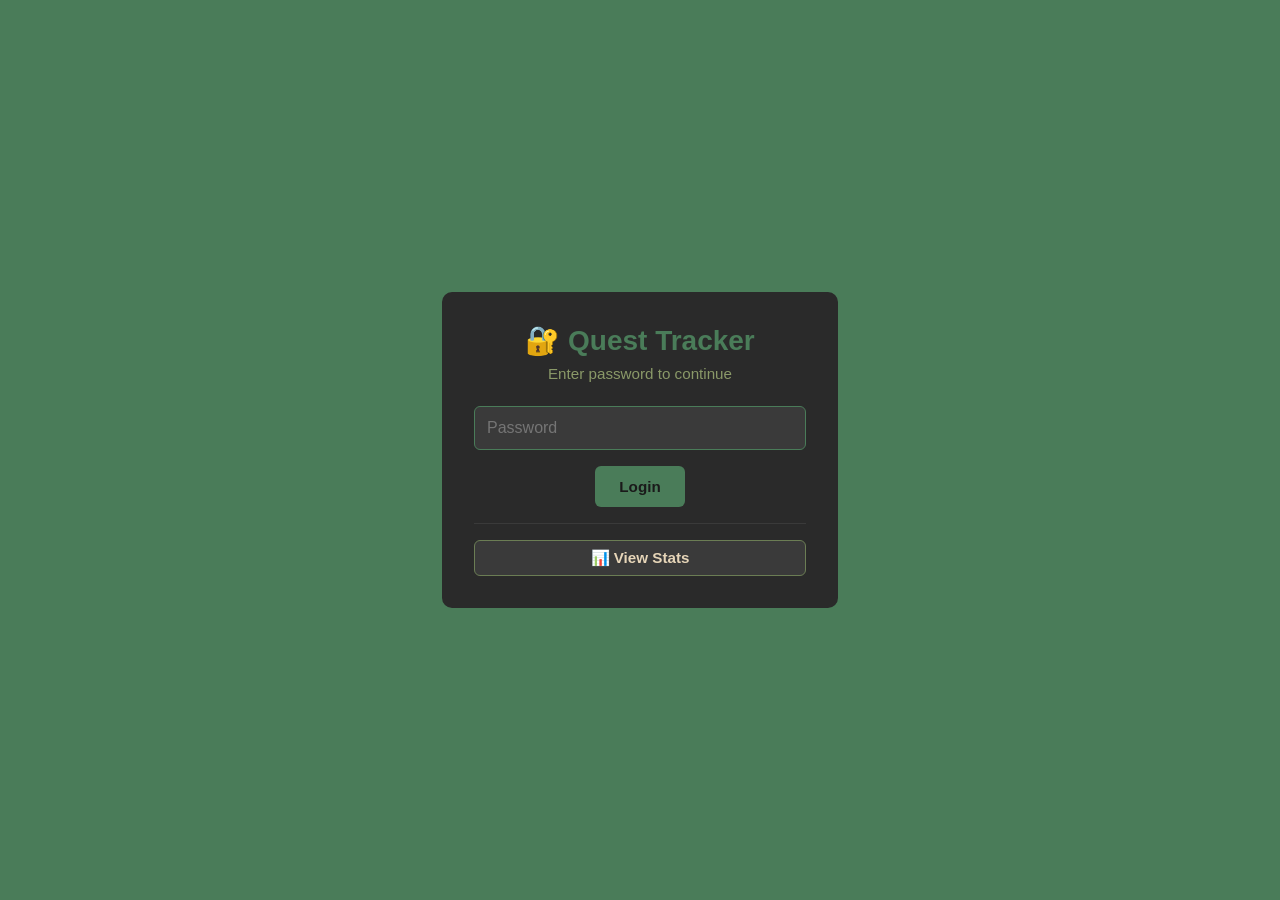
<file: index.html>
<!DOCTYPE html>
<!--suppress HtmlFormInputWithoutLabel -->
<html lang="en">
<head>
    <meta charset="UTF-8">
    <meta name="viewport" content="width=device-width, initial-scale=1.0, viewport-fit=cover, user-scalable=yes">
    <meta name="theme-color" content="#1a1a1a">
    <meta name="apple-mobile-web-app-capable" content="yes">
    <meta name="apple-mobile-web-app-status-bar-style" content="black-translucent">
    <meta name="apple-mobile-web-app-title" content="Quest Tracker">
    <meta http-equiv="content-type" content="no-cache, no-store, must-revalidate">
    <meta http-equiv="Pragma" content="no-cache">
    <meta http-equiv="Expires" content="0">
    <meta http-equiv="Content-Security-Policy" content="default-src * 'unsafe-inline' 'unsafe-eval' data: blob:; script-src * 'unsafe-inline' 'unsafe-eval' data: blob:; connect-src * 'unsafe-inline';">
    <title>Quest Tracker</title>
    <script>
        (function() {
            var savedTheme = localStorage.getItem('active_theme') || 'default';
            var themeFile = (savedTheme === 'custom') ? 'custom-theme.css' : 'theme-' + savedTheme + '.css';
            var bust = Date.now() + Math.random();
            var link = document.createElement('link');
            link.rel = 'stylesheet';
            link.id = 'themeStylesheet';
            link.href = 'css/' + themeFile + '?_=' + bust;
            document.head.appendChild(link);
        })();
    </script>
    <link rel="manifest" href="manifest.json?v=5">
    <link rel="icon" type="image/x-icon" href="favicon.ico">
    <script src="theme-loader.js"></script>
    <script>
        // Force fresh CSS on every load
        (function() {
            const themeLink = document.getElementById('themeStylesheet');
            if (themeLink) {
                const currentHref = themeLink.getAttribute('href');
                if (currentHref && !currentHref.includes('?_=')) {
                    themeLink.href = currentHref + '?_=' + Date.now();
                }
            }
        })();
    </script>
    <style>
        * { margin: 0; padding: 0; box-sizing: border-box; }
        html, body { width: 100%; height: 100%; font-family: -apple-system, BlinkMacSystemFont, 'Segoe UI', Roboto, sans-serif; background: var(--dark-grey); color: var(--cream); overflow-x: hidden; }
        body { padding-top: max(12px, env(safe-area-inset-top)); padding-bottom: max(5px, env(safe-area-inset-bottom)); padding-left: env(safe-area-inset-left); padding-right: env(safe-area-inset-right); }
        .notch-fix { position: fixed; top: 0; left: 0; right: 0; height: env(safe-area-inset-top); background: var(--dark-grey); z-index: 9999; pointer-events: none; }
        .notch-fix-bottom { position: fixed; bottom: 0; left: 0; right: 0; height: env(safe-area-inset-bottom); background: var(--dark-grey); z-index: 9999; pointer-events: none; }
        .auth-modal { position: fixed; top: 0; left: 0; width: 100%; height: 100%; background: var(--jade); display: flex; align-items: center; justify-content: center; z-index: 2000; }
        .auth-modal.hidden { display: none; }
        .auth-box { background: var(--dark-grey-2); border: 2px solid var(--jade); border-radius: 12px; padding: 2rem; width: 90%; max-width: 400px; text-align: center; }
        .auth-box h1 { color: var(--jade); margin-bottom: 0.5rem; font-size: 1.75rem; }
        .auth-box p { color: var(--olive-light); margin-bottom: 1.5rem; font-size: 0.95rem; }
        .auth-buttons { display: flex; flex-direction: column; gap: 1rem; }
        button { padding: 0.75rem 1.5rem; background: var(--jade); color: var(--dark-grey); border: none; border-radius: 6px; cursor: pointer; font-weight: 600; font-size: 0.95rem; transition: all 0.3s; }
        button:hover { background: var(--olive-light); transform: translateY(-2px); }
        button.secondary { background: var(--dark-grey-3); color: var(--cream); border: 1px solid var(--olive); padding: 0.5rem 1rem; }
        .container { max-width: 800px; margin: 0 auto; padding: 1rem; }
        .header { display: flex; justify-content: space-between; align-items: center; padding: 1rem; background: var(--dark-grey-2); border-bottom: 2px solid var(--jade); margin-bottom: 1.5rem; border-radius: 0 0 8px 8px; gap: 1rem; flex-wrap: wrap; }
        .player-info { display: flex; align-items: center; gap: 1rem; flex: 1; min-width: 200px; }
        .player-avatar { width: 48px; height: 48px; border-radius: 50%; background: var(--jade); display: flex; align-items: center; justify-content: center; font-size: 24px; border: 2px solid var(--jade-dark); overflow: hidden; flex-shrink: 0; }
        .player-avatar img { width: 100%; height: 100%; object-fit: cover; object-position: center 30%; }
        .player-details h1 { font-size: 1.5rem; font-weight: 600; color: var(--jade); margin: 0; }
        .points-display { font-size: 0.875rem; color: var(--olive-light); }
        .header-info { width: 100%; text-align: center; font-size: 0.85rem; color: var(--olive-light); border-top: 1px solid var(--dark-grey-3); padding-top: 0.5rem; }
        .header-actions { display: flex; gap: 0.75rem; align-items: center; }
        .header-actions button { padding: 0.4rem 0.8rem; font-size: 0.85rem; line-height: 1; height: 44px; min-width: 44px; }
        .reload-btn { background: var(--accent); color: var(--dark-grey); }
        .missed-section { background: color-mix(in srgb, var(--warning) 10%, transparent); border-left: 4px solid var(--warning); border-radius: 6px; padding: 1rem; margin-bottom: 1.5rem; border: 1px solid var(--warning); }
        .missed-section h3 { color: var(--warning); margin: 0 0 0.75rem 0; }
        .missed-quest { background: var(--dark-grey-3); padding: 0.75rem; border-radius: 4px; margin-bottom: 0.5rem; opacity: 0.7; border-left: 4px solid var(--warning); }
        .quest-section { background: var(--dark-grey-2); border: 1px solid var(--dark-grey-3); border-radius: 8px; overflow: hidden; margin-bottom: 1.5rem; }
        .quest-section-header { background: var(--jade-dark); padding: 1rem; cursor: pointer; display: flex; justify-content: space-between; align-items: center; }
        .quest-section-header h2 { margin: 0; font-size: 1.125rem; color: var(--cream); }
        .section-toggle { transition: transform 0.3s; font-size: 0.8rem; line-height: 1; }
        .section-toggle.collapsed { transform: rotate(-90deg); }
        .quest-list { padding: 1rem; display: flex; flex-direction: column; gap: 0.75rem; }
        .quest-list.hidden { display: none; }
        .quest-item { display: flex; align-items: center; gap: 1rem; padding: 0.75rem; background: var(--dark-grey-3); border-radius: 6px; border-left: 4px solid var(--olive); }
        .quest-item.priority:not(.completed) { background: color-mix(in srgb, var(--error) 22%, var(--dark-grey)); border-left-color: var(--error); }
        .quest-ha-indicator { width: 1.25rem; text-align: center; flex-shrink: 0; font-size: 1.1rem; }
        .quest-item.completed { background: color-mix(in srgb, var(--success) 10%, transparent); border-left-color: var(--success); opacity: 0.6; }
        .quest-item.locked { opacity: 0.5; pointer-events: none; }
        .quest-checkbox { width: 24px; height: 24px; cursor: pointer; accent-color: var(--jade); flex-shrink: 0; }
        .quest-info { flex: 1; min-width: 0; } /* min-width:0 allows flex child to shrink below content size */
        .quest-name { font-weight: 500; color: var(--cream); margin: 0 0 0.25rem 0; overflow-wrap: break-word; }
        .quest-item.completed .quest-name { text-decoration: line-through; color: var(--olive-light); }
        .quest-details { font-size: 0.75rem; color: var(--olive-light); margin: 0; white-space: normal; overflow-wrap: break-word; }
        .quest-pills { display: flex; align-items: center; gap: 0.5rem; flex-shrink: 0; } /* never shrinks */
        .quest-points { background: var(--jade); color: var(--dark-grey); padding: 0.25rem 0.75rem; border-radius: 12px; font-weight: 600; font-size: 0.875rem; white-space: nowrap; flex-shrink: 0; }
        .lock-message { background: color-mix(in srgb, var(--warning) 10%, transparent); border: 1px solid var(--warning); border-radius: 6px; padding: 1rem; margin-bottom: 1rem; text-align: center; color: var(--warning); }
        .sidebar { display: grid; grid-template-columns: repeat(auto-fit, minmax(200px, 1fr)); gap: 1.5rem; margin-bottom: 2rem; }
        .sidebar-card { background: var(--dark-grey-2); border: 1px solid var(--dark-grey-3); border-radius: 8px; padding: 1rem; }
        .sidebar-card.shop { padding: 0; }
        .sidebar-card h2 { margin: 0; font-size: 1.125rem; color: var(--jade); }
        .point-stat { font-size: 2rem; font-weight: 700; color: var(--accent); margin: 0.5rem 0; text-align: center; }
        .bonus-points-sub { font-size: 0.9rem; font-weight: 600; color: var(--warning); vertical-align: sub; margin: 0px 0px 0px -5px; }
        .today-points-sup { font-size: 0.9rem; font-weight: 600; color: var(--success); vertical-align: super; margin: 0px 0px 0px -26.5px; }
        .shop-header { padding: 1rem; cursor: pointer; display: flex; justify-content: space-between; align-items: center; }
        .shop-header h2 { margin: 0; font-size: 1.125rem; }
        .shop-items { margin: 1rem; display: flex; flex-direction: column; gap: 0.75rem; max-height: 300px; overflow-y: auto; }
        .shop-items.hidden { display: none; }
        .shop-item { background: var(--dark-grey-3); padding: 0.75rem; border-radius: 6px; border-left: 4px solid var(--accent); display: flex; justify-content: space-between; align-items: center; gap: 0.75rem; }
        .shop-item-name { font-weight: 600; margin: 0; color: var(--cream); }
        .shop-item-cost { font-size: 0.75rem; color: var(--olive-light); margin: 0.25rem 0 0 0; }
        .redeem-btn { background: var(--accent); color: var(--dark-grey); padding: 0.5rem 1rem; border: none; border-radius: 4px; cursor: pointer; font-weight: 600; font-size: 0.75rem; }
        .redeem-btn:disabled { opacity: 0.5; cursor: not-allowed; }
        .completed-section { background: var(--dark-grey-2); border: 1px solid var(--dark-grey-3); border-radius: 8px; overflow: hidden; margin-top: 2rem; }
        .completed-section-header { background: color-mix(in srgb, var(--success) 50%, transparent); padding: 1rem; cursor: pointer; display: flex; justify-content: space-between; align-items: center; }
        .completed-section-header h2 { margin: 0; font-size: 1rem; color: var(--success); }
        .completed-list { padding: 1rem; display: flex; flex-direction: column; gap: 0.5rem; }
        .completed-list.hidden { display: none; }
        .completed-item { background: var(--dark-grey-3); padding: 0.5rem 0.75rem; border-radius: 4px; display: flex; gap: 0.75rem; opacity: 0.6; }
        .completed-item-name { flex: 1; color: var(--olive-light); text-decoration: line-through; font-size: 0.9rem; }
        .completed-item-points { font-size: 0.75rem; color: var(--success); font-weight: 600; }
        @media (max-width: 768px) { .sidebar { grid-template-columns: 1fr; } .header { flex-direction: column; text-align: center; } .player-info { width: 100%; justify-content: space-between; } .logout-btn-mobile { display: inline-block; } .header-actions { justify-content: center; flex-wrap: wrap; } }
        @media (min-width: 769px) { .logout-btn-mobile { display: none; } }
        .sr-only { position: absolute; width: 1px; height: 1px; padding: 0; margin: -1px; overflow: hidden; }
        .logout-btn-mobile {
            background: var(--dark-grey-3);
            color: var(--cream);
            border: 1px solid var(--olive);
            padding: 0.25rem 0.5rem;
            border-radius: 6px;
            font-size: 1.1rem;
            min-width: 44px;
            height: 44px;
            margin-left: auto;
        }
        .logout-btn-desktop {
            background: var(--dark-grey-3);
            color: var(--cream);
            border: 1px solid var(--olive);
            padding: 0.4rem 0.8rem;
            font-size: 0.85rem;
            border-radius: 6px;
            cursor: pointer;
            font-weight: 600;
            transition: all 0.3s;
            line-height: 1;
            height: auto;
            min-width: 44px;
        }
        .logout-btn-desktop:hover {
            background: var(--olive-light);
            transform: translateY(-2px);
        }
        .pill {
            display: inline-block;
            background: var(--jade);
            color: var(--dark-grey);
            border-radius: 12px;
            border: 1px solid var(--jade);
            padding: 0.25rem 0.75rem;
            font-size: 0.75rem;
            font-weight: 600;
            line-height: 1.2;
            white-space: nowrap;
        }
        .bonus-star {
            background: color-mix(in srgb, var(--warning) 10%, transparent);
            border: 1px solid var(--warning);
            color: var(--warning);
        }
        @media (max-width: 768px) { .logout-btn-desktop { display: none; } .logout-btn-mobile { display: inline-block; } }
        @media (min-width: 769px) { .logout-btn-mobile { display: none; } .logout-btn-desktop { display: inline-block; } }
        input[type="password"] {
            background: var(--dark-grey-3);
            border: 1px solid var(--jade);
            color: var(--cream);
            border-radius: 6px;
            padding: 0.75rem;
            width: 100%;
            margin-bottom: 1rem;
            font-size: 1rem;
        }
    </style>
</head>
<body>
<div class="notch-fix"></div>
<h1 class="sr-only">Quest Tracker - ADHD Friendly To-Do with Rewards</h1>

<div id="authModal" class="auth-modal">
    <div class="auth-box">
        <h1>🔐 Quest Tracker</h1>
        <p>Enter password to continue</p>
        <input type="password" id="loginPassword" placeholder="Password">
        <button onclick="app.login()">Login</button>
        <div style="margin-top: 1rem; padding-top: 1rem; border-top: 1px solid var(--dark-grey-3);">
            <button onclick="window.location.href='stats.html'" class="secondary" style="width: 100%;">📊 View Stats</button>
        </div>
    </div>
</div>

<div id="appContainer" style="display: none;">
    <div class="header">
        <div class="player-info">
            <div class="player-avatar" id="playerAvatar">🎮</div>
            <div class="player-details">
                <h1 style="font-family: monospace;">[ <span style="color: var(--accent);">Player 1</span> ]</h1>
                <div class="points-display"><span id="totalPoints">0</span> pts earned today</div>
            </div>
            <button class="logout-btn-mobile" onclick="app.logout()">Logout</button>
        </div>
        <div class="header-actions">
            <button onclick="window.location.reload()" class="reload-btn" title="Reload">🔄</button>
            <button onclick="app.undoLastToggle()" title="Undo last action">↩️</button>
            <button onclick="app.enableNotifications()" title="Enable Notifications">🔔</button>
            <button onclick="app.openHistory()" title="History">📜</button>
            <button onclick="app.openAchievements()" title="Achievements">🏆</button>
            <button onclick="app.openManager()">⚙️</button>
            <button class="logout-btn-desktop" onclick="app.logout()">Logout</button>
        </div>
        <!-- Date / week info: last row of the top bar (below nav buttons on mobile, below everything on desktop) -->
        <div id="weekInfoBar" class="header-info"></div>
    </div>

    <div class="container">
        <div class="sidebar">
            <div class="sidebar-card">
                <h2>⭐ Points Balance</h2>
                <div class="point-stat" style="position: relative; display: inline-block; text-align: center; width: 100%;">
                    <span id="displayTotalPoints">0</span>
                    <sub id="displayTodayBonusPoints" class="bonus-points-sub">+0</sub>
                    <sup id="displayTodayPoints" class="today-points-sup">+0</sup>
                </div>
            </div>
            <div class="sidebar-card shop">
                <div class="shop-header" onclick="app.toggleShop()">
                    <h2>🏪 Shop</h2>
                    <span class="section-toggle collapsed" id="shopToggle">▼</span>
                </div>
                <div class="shop-items hidden" id="shopItems"></div>
            </div>
        </div>

        <div id="missedSection"></div>
        <div id="calendarQuestsSection" style="display:none; margin-bottom:1.5rem;">
            <div class="quest-section">
                <div class="quest-section-header" id="calendarSectionHeader" style="background: var(--jade-dark); cursor: pointer;">
                    <h2>📅 Today's Calendar Events</h2>
                    <div class="section-toggle collapsed" id="calendarToggle">▼</div>
                </div>
                <div class="quest-list hidden" id="calendarQuestsList"></div>
            </div>
        </div>
        <div id="questsContainer"></div>
        <div id="completedSection"></div>
    </div>
</div>

<script>
    // Force clear old cache on PWA
    if ('serviceWorker' in navigator) {
        navigator.serviceWorker.getRegistrations().then(function(registrations) {
            for(let registration of registrations) {
                registration.unregister();
                console.log('ServiceWorker unregistered');
            }
        });
        caches.keys().then(function(names) {
            for (let name of names) caches.delete(name);
        });
    }
    if (localStorage.getItem('app_version') !== '4.2') {
        localStorage.clear();
        localStorage.setItem('app_version', '4.2');
        location.reload(true);
    }
</script>

<script>
    // ============================================
    // MAIN APP – Password based login with normalized dates (3am boundary)
    // ============================================
    const app = {
        userData: null,
        settings: null,
        quests: [],
        shopItems: [],
        shopInflationEnabled: true,
        calendarFeeds: [],
        history: [],
        isLoggedIn: false,
        sideQuestUnlocked: false,
        reminderInterval: null,
        lastToggledQuest: null,
        lastToggledState: null,
        totalPoints: 0,
        todayPoints: 0,
        todayBonusPoints: 0,

        // ---------- Normalized date helpers (flips at 3am local) ----------
        // ── Display preferences ───────────────────────────────────────────────────
        timeFormat: '12h',
        dateFormat: 'DD/MM/YYYY',
        timezone: 'Europe/Amsterdam',
        sideUnlockPercent: 25,

        async loadDisplayPrefs() {
            try {
                const res = await fetch('api.php?action=get_timezone');
                if (res.ok) {
                    const d = await res.json();
                    this.timezone   = d.timezone || this.timezone;
                    if (d.side_unlock_percent !== undefined) this.sideUnlockPercent = Number(d.side_unlock_percent);
                    this.timeFormat = d.time_format || '12h';
                    this.dateFormat = d.date_format || 'DD/MM/YYYY';
                }
            } catch(e) {}
        },

        formatDateStr(date) {
            const d = typeof date === 'string' ? new Date(date + 'T00:00:00') : date;
            const dd   = String(d.getDate()).padStart(2, '0');
            const mm   = String(d.getMonth() + 1).padStart(2, '0');
            const yyyy = d.getFullYear();
            if (this.dateFormat === 'MM/DD/YYYY') return `${mm}/${dd}/${yyyy}`;
            if (this.dateFormat === 'YYYY-MM-DD') return `${yyyy}-${mm}-${dd}`;
            return `${dd}/${mm}/${yyyy}`;
        },

        getISOWeek(date) {
            const d = new Date(Date.UTC(date.getFullYear(), date.getMonth(), date.getDate()));
            d.setUTCDate(d.getUTCDate() + 4 - (d.getUTCDay() || 7));
            const yearStart = new Date(Date.UTC(d.getUTCFullYear(), 0, 1));
            return Math.ceil(((d - yearStart) / 86400000 + 1) / 7);
        },

        renderWeekInfoBar() {
            const el = document.getElementById('weekInfoBar');
            if (!el) return;
            const today   = new Date();
            const isoWeek = this.getISOWeek(today);
            const weekOf4 = ((isoWeek - 1) % 4) + 1;
            const parity  = isoWeek % 2 === 1 ? 'Odd' : 'Even';
            const dateStr = this.formatDateStr(today);
            let timeStr = '';
            try {
                timeStr = new Intl.DateTimeFormat('en-GB', {
                    timeZone: this.timezone, hour: 'numeric', minute: '2-digit',
                    hour12: this.timeFormat === '12h'
                }).format(today);
            } catch (e) {}
            el.textContent = [timeStr, dateStr, `${parity} week`, `Week ${weekOf4}/4`].filter(Boolean).join('  ·  ');
        },

        // ── Schedule formatting ───────────────────────────────────────────────────

        formatDayList(days, useOr) {
            if (!days.length) return '';
            const conj = useOr ? ' or ' : ' and ';
            if (days.length === 1) return days[0];
            if (days.length === 2) return days[0] + conj + days[1];
            return days.slice(0, -1).join(', ') + conj + days[days.length - 1];
        },

        formatGroupQuest(name) {
            const match = name.match(/^(.+?)\s*\((\d+)x\)$/);
            if (!match) return name;
            const baseName = match[1];
            const current  = parseInt(match[2]);
            const total    = this.quests.filter(q => {
                const m = q.name.match(/^(.+?)\s*\((\d+)x\)$/);
                return m && m[1] === baseName;
            }).length;
            return `${baseName} (${current}/${total})`;
        },

        formatSchedule(schedule) {
            if (!schedule || schedule === 'Daily') return '';
            if (schedule === 'One-time') return 'One-time';
            if (schedule.includes('/')) return `Date: ${schedule}`;

            let s = schedule, weekly = false;
            if (s.startsWith('Weekly:')) { weekly = true; s = s.slice(7); }
            else if (s === 'Weekly')     { weekly = true; s = 'Daily'; }

            // Extract pattern prefix
            let pat = 'every';
            const pm = s.match(/^(odd|even|1st|2nd|3rd|4th) /i);
            if (pm) { pat = pm[1].toLowerCase(); s = s.slice(pm[0].length); }

            const patLabel = { odd:'odd', even:'even', '1st':'1st', '2nd':'2nd', '3rd':'3rd', '4th':'4th' }[pat] || '';
            const everyPat = pat === 'every' ? 'Every' : `Every ${patLabel} week`;
            const oncePat  = pat === 'every' ? 'Once per week' : `Once per ${patLabel} week`;

            if (s === 'Daily') return weekly ? `${oncePat}, every day` : (pat === 'every' ? '' : everyPat);
            if (s === 'One-time') return 'One-time';
            if (s === 'Weekend') return weekly ? `${oncePat} on weekends` : `${everyPat === 'Every' ? 'Every' : everyPat} weekend`;
            if (s === 'DD') return weekly ? `${oncePat} Thu–Sun` : `${everyPat === 'Every' ? 'Every' : everyPat} Thu–Sun`;

            if (s.startsWith('days:')) {
                const days = s.slice(5).split(',').map(d => d.trim());
                const list = this.formatDayList(days, weekly);
                return weekly ? `${oncePat} on ${list}` : `${everyPat} ${list}`;
            }

            // Legacy single weekday
            const validDays = ['Monday','Tuesday','Wednesday','Thursday','Friday','Saturday','Sunday'];
            if (validDays.includes(s)) {
                return weekly ? `${oncePat} on ${s}` : `${everyPat} ${s}`;
            }

            return schedule;
        },

        getNormalizedDateObj() {
            const now = new Date();
            if (now.getHours() < 3) {
                now.setDate(now.getDate() - 1);
            }
            now.setHours(0, 0, 0, 0);
            return now;
        },

        getNormalizedDateStr() {
            const d = this.getNormalizedDateObj();
            return d.getFullYear() + '-' + String(d.getMonth() + 1).padStart(2, '0') + '-' + String(d.getDate()).padStart(2, '0');
        },

        getNormalizedYesterdayObj() {
            const today = this.getNormalizedDateObj();
            const yesterday = new Date(today);
            yesterday.setDate(yesterday.getDate() - 1);
            return yesterday;
        },

        getNormalizedYesterdayStr() {
            const y = this.getNormalizedYesterdayObj();
            return y.getFullYear() + '-' + String(y.getMonth() + 1).padStart(2, '0') + '-' + String(y.getDate()).padStart(2, '0');
        },

        // ---------- Core helpers ----------
        hashCode(str) {
            let hash = 0;
            for (let i = 0; i < str.length; i++) {
                const char = str.charCodeAt(i);
                hash = ((hash << 5) - hash) + char;
                hash |= 0;
            }
            return Math.abs(hash).toString(36);
        },

        async init() {
            const loggedIn = await this.checkAuth();
            if (loggedIn) {
                await this.loadDisplayPrefs();
                await this.loadData();
                this.renderWeekInfoBar();
                setInterval(() => this.renderWeekInfoBar(), 30000);
                this.startReminderChecker();
                this.checkDailyReset();
                this.loadAvatar();
                this.render();
                this.requestNotificationPermission();
                this.syncCalendarFeeds();
            }
        },

        async checkAuth() {
            try {
                const res = await fetch('api.php?action=login_status');
                const data = await res.json();
                if (data.verified) {
                    this.isLoggedIn = true;
                    this.showApp();
                    return true;
                } else {
                    this.showLoginForm();
                    return false;
                }
            } catch(e) {
                console.warn('Auth check failed:', e);
                this.showLoginForm();
                return false;
            }
        },

        async login() {
            const password = document.getElementById('loginPassword').value;
            if (!password) {
                alert('Please enter the password');
                return;
            }
            const btn = document.querySelector('#authModal button');
            const originalText = btn.textContent;
            btn.textContent = 'Verifying...';
            try {
                const res = await fetch('api.php?action=verify_password', {
                    method: 'POST',
                    headers: { 'Content-Type': 'application/json' },
                    body: JSON.stringify({ password })
                });
                const data = await res.json();
                if (data.success) {
                    this.isLoggedIn = true;
                    await this.loadData();
                    this.showApp();
                    this.startReminderChecker();
                    this.checkDailyReset();
                    this.loadAvatar();
                    this.render();
                    this.requestNotificationPermission();
                    this.syncCalendarFeeds();
                } else {
                    alert('Invalid password');
                }
            } catch(e) {
                alert('Login failed: ' + e.message);
            } finally {
                btn.textContent = originalText;
            }
        },

        logout() {
            if (confirm('Logout?')) {
                fetch('api.php?action=logout', { method: 'POST' }).catch(e => console.warn);
                this.isLoggedIn = false;
                document.getElementById('appContainer').style.display = 'none';
                document.getElementById('authModal').classList.remove('hidden');
                document.getElementById('loginPassword').value = '';
                if (this.reminderInterval) clearInterval(this.reminderInterval);
            }
        },

        showLoginForm() {
            document.getElementById('authModal').classList.remove('hidden');
            document.getElementById('appContainer').style.display = 'none';
        },

        showApp() {
            document.getElementById('authModal').classList.add('hidden');
            document.getElementById('appContainer').style.display = 'block';
        },

        async loadData() {
            try {
                const res = await fetch('api.php');
                if (res.ok) {
                    const data = await res.json();
                    this.userData = data.user;
                    this.settings = data.settings;
                    this.quests = (data.quests || []).map(q => {
                        if (q.days_visible && typeof q.days_visible === 'string') {
                            try { q.days_visible = JSON.parse(q.days_visible); } catch(e) { q.days_visible = null; }
                        }
                        if (q.specific_dates && typeof q.specific_dates === 'string') {
                            try { q.specific_dates = JSON.parse(q.specific_dates); } catch(e) { q.specific_dates = null; }
                        }
                        if (!q.days_visible && q.schedule && !q.schedule.includes('/') && !q.schedule.includes('every other') && !q.schedule.includes('&')) {
                            const dayNames = ['Monday','Tuesday','Wednesday','Thursday','Friday','Saturday','Sunday'];
                            const scheduleDay = q.schedule.charAt(0).toUpperCase() + q.schedule.slice(1).toLowerCase();
                            if (dayNames.includes(scheduleDay)) {
                                q.days_visible = [scheduleDay];
                                q.schedule = 'Daily';
                            }
                        }
                        return q;
                    });
                    this.shopItems = data.shopItems || [];
                    this.calendarFeeds = data.calendarFeeds || [];
                    // Also fetch dedicated shop endpoint to get inflation setting
                    const shopRes = await fetch('api.php?action=shop_items');
                    if (shopRes.ok) {
                        const shopData = await shopRes.json();
                        this.shopItems = shopData.items || this.shopItems;
                        this.shopInflationEnabled = shopData.inflation_enabled ?? true;
                    }
                    await this.loadPoints();
                    await this.loadTodayBonusPoints();
                    await this.loadCompletions();
                }
            } catch(e) { console.warn(e); }
        },

        async loadPoints() {
            try {
                const res = await fetch('api.php?action=points');
                if (res.ok) {
                    const data = await res.json();
                    this.totalPoints = data.totalPoints || 0;
                    this.todayPoints = data.todayPoints || 0;
                }
            } catch(e) { console.warn('Could not load points:', e); }
        },

        async loadTodayBonusPoints() {
            try {
                const res = await fetch('api.php?action=history');
                if (res.ok) {
                    const data = await res.json();
                    const todayStr = this.getNormalizedDateStr();
                    const bonusTotal = data.history
                        .filter(h => h.type === 'bonus' && h.date === todayStr)
                        .reduce((sum, h) => sum + h.points, 0);
                    this.todayBonusPoints = bonusTotal;
                } else {
                    this.todayBonusPoints = 0;
                }
            } catch(e) {
                console.warn('Could not load bonus points:', e);
                this.todayBonusPoints = 0;
            }
            const bonusTodayEl = document.getElementById('displayTodayBonusPoints');
            if (bonusTodayEl) bonusTodayEl.textContent = `+${this.todayBonusPoints}`;
        },

        async loadCompletions() {
            try {
                const res = await fetch('api.php?action=completions');
                if (res.ok) {
                    const data = await res.json();
                    const completions = data.completions || {};
                    this.quests.forEach(quest => {
                        quest.completed = completions[quest.id] ? completions[quest.id].completed : false;
                    });
                    await this.updateMissedFlags();
                    this.render();
                }
            } catch(e) { console.error('Could not load completions:', e); }
        },

        async loadCompletionsForDate(date) {
            try {
                const res = await fetch(`api.php?action=completions&date=${date}`);
                if (res.ok) {
                    const data = await res.json();
                    return data.completions || {};
                }
            } catch(e) { console.warn(`Could not load completions for ${date}:`, e); }
            return {};
        },

        async updateMissedFlags() {
            try {
                const res = await fetch('api.php?action=missed_quests');
                if (res.ok) {
                    const data = await res.json();
                    const missedIds = new Set(data.missed.map(q => q.id));
                    this.quests.forEach(quest => {
                        quest.missed = missedIds.has(quest.id);
                    });
                }
            } catch(e) {
                console.warn('Could not fetch missed quests:', e);
                this.quests.forEach(quest => { quest.missed = false; });
            }
        },

        startReminderChecker() {
            if (this.reminderInterval) clearInterval(this.reminderInterval);
            this.reminderInterval = setInterval(() => this.checkReminders(), 30000);
        },

        checkNotificationSupport() {
            return 'Notification' in window;
        },

        requestNotificationPermission() {
            if ('Notification' in window && Notification.permission === 'default') {
                console.log('🔔 Notifications available. Click the bell to enable.');
            }
        },

        async enableNotifications() {
            if (!this.checkNotificationSupport()) {
                alert('❌ Notifications not supported on this browser');
                return;
            }
            if (Notification.permission === 'granted') {
                alert('✅ Notifications already enabled!');
                this.sendTestNotification();
                return;
            }
            if (Notification.permission === 'denied') {
                alert('❌ Notifications blocked. Please check your browser settings.');
                return;
            }
            const permission = await Notification.requestPermission();
            if (permission === 'granted') {
                alert('✅ Notifications enabled!');
                this.sendTestNotification();
            } else {
                alert('❌ Notification permission denied');
            }
        },

        sendTestNotification() {
            if (Notification.permission === 'granted') {
                new Notification('🎮 Quest Tracker', {
                    body: 'Notifications are working! You will receive quest reminders and achievements.',
                    icon: '/favicon.ico',
                    tag: 'test-notification'
                });
            }
        },

        async checkReminders() {
            if (Notification.permission !== 'granted') return;
            try {
                const res = await fetch('api.php?action=pending_reminders');
                const data = await res.json();
                if (data.reminders && data.reminders.length) {
                    data.reminders.forEach(reminder => {
                        new Notification(`⏰ Reminder: ${reminder.name}`, {
                            body: `Time to complete! (+${reminder.points} points)`,
                            icon: '/favicon.ico',
                            tag: reminder.id
                        });
                    });
                }
            } catch(e) { console.warn('Reminder check failed:', e); }
        },

        formatTime12hr(date) {
            let hours = date.getHours();
            const minutes = date.getMinutes();
            const ampm = hours >= 12 ? 'pm' : 'am';
            hours = hours % 12;
            hours = hours ? hours : 12;
            const minutesStr = minutes.toString().padStart(2, '0');
            return `${hours}:${minutesStr} ${ampm}`;
        },

        saveLastToggle(questId, wasCompleted, pointsDelta) {
            this.lastToggledQuest = questId;
            this.lastToggledState = { completed: wasCompleted, pointsDelta: pointsDelta };
            setTimeout(() => {
                if (this.lastToggledQuest === questId) {
                    this.lastToggledQuest = null;
                    this.lastToggledState = null;
                }
            }, 30 * 60 * 1000);
        },

        async undoLastToggle() {
            if (!this.lastToggledQuest || !this.lastToggledState) {
                alert('❌ Nothing to undo (last action was more than 30 minutes ago)');
                return;
            }
            const quest = this.quests.find(q => q.id === this.lastToggledQuest);
            if (!quest) {
                alert('❌ Quest not found');
                return;
            }
            await fetch('api.php?action=toggle_quest', {
                method: 'POST',
                headers: { 'Content-Type': 'application/json' },
                body: JSON.stringify({
                    quest_id: quest.id,
                    quest_name: quest.name,
                    points: quest.points || 1,
                    completed: this.lastToggledState.completed
                })
            });
            await this.loadData();
            this.render();
            this.lastToggledQuest = null;
            this.lastToggledState = null;
            alert(`↩️ Undid: ${quest.name}`);
        },

        async syncCalendarFeeds() {
            if (!this.calendarFeeds || this.calendarFeeds.length === 0) return;
            try {
                await fetch('api.php?action=sync_calendar_feeds', { method: 'POST' });
                // Reload from server — response now contains only today's calendar quests
                await this.loadData();
                this.render();
            } catch(e) { console.warn('Calendar sync failed:', e); }
        },

        async checkDailyReset() {
            const todayStr = this.getNormalizedDateStr();
            let lastReset = null;
            try {
                const res = await fetch('api.php?action=last_reset');
                if (res.ok) {
                    const data = await res.json();
                    lastReset = data.lastReset;
                }
            } catch(e) { console.warn('Could not fetch last reset:', e); }

            if (lastReset !== todayStr) {
                console.log('🔄 Running daily reset...');
                const yesterdayStr = this.getNormalizedYesterdayStr();

                // 1. Get completions for yesterday (to identify completed one‑time quests)
                let yesterdayCompletions = {};
                try {
                    const res = await fetch(`api.php?action=completions&date=${yesterdayStr}`);
                    if (res.ok) {
                        const data = await res.json();
                        yesterdayCompletions = data.completions || {};
                    }
                } catch(e) { console.warn('Could not load yesterday\'s completions:', e); }

                // 2. Remove completed one‑time quests (they should vanish after completion)
                const keepQuests = [];
                for (const quest of this.quests) {
                    if (quest.type === 'calendar') {
                        keepQuests.push(quest);
                        continue;
                    }
                    const isOneTime = quest.schedule === 'One-time';
                    if (isOneTime && (quest.completed || yesterdayCompletions[quest.id]?.completed)) {
                        console.log(`🗑️ Removing completed one-time quest: ${quest.name}`);
                        continue; // skip, effectively deleting it
                    }
                    keepQuests.push(quest);
                }
                this.quests = keepQuests;

                // 3. Update last reset date in the database
                await fetch('api.php?action=update_last_reset', {
                    method: 'POST',
                    headers: { 'Content-Type': 'application/json' },
                    body: JSON.stringify({ lastReset: todayStr })
                });

                // 4. Refresh completions and missed flags (both now come from the API)
                await this.loadCompletions(); // this also calls updateMissedFlags() and render()

                // 5. REMOVED — bonus is awarded on completion, not on open
                // this.addBonusPointsForMissed();

                // 6. Sync calendar feeds (optional, but keep for consistency)
                this.syncCalendarFeeds();

                // 7. Final render (loadCompletions already does it, but safe to call again)
                this.render();
            } else {
                console.log('✅ Reset already done today, skipping.');
            }
        },

        // NOTE: all points/history/bonus logic lives in api.php. The client only displays.

        render() {
            this.updatePoints();
            this.renderMissedQuests();
            this.renderCalendarQuests();
            this.renderQuests();
            this.renderShop();
            this.renderCompleted();
        },

        updatePoints() {
            document.getElementById('displayTotalPoints').textContent = this.totalPoints;
            document.getElementById('totalPoints').textContent = this.todayPoints;
            const bonusTodayEl = document.getElementById('displayTodayBonusPoints');
            if (bonusTodayEl) bonusTodayEl.textContent = `+${this.todayBonusPoints}`;
            const supEl = document.getElementById('displayTodayPoints');
            supEl.textContent = this.todayPoints > 0 ? '+' + this.todayPoints : '';
            this.checkSideQuestUnlock();
        },

        // How many main quests must be done to unlock side quests (percentage is set in Manager)
        requiredMainCount(total) {
            return Math.ceil(total * this.sideUnlockPercent / 100);
        },

        checkSideQuestUnlock() {
            const mainQuests = this.quests.filter(q => q.type === 'main');
            const completedMain = mainQuests.filter(q => q.completed).length;
            this.sideQuestUnlock = completedMain >= this.requiredMainCount(mainQuests.length);
        },

        async renderMissedQuests() {
            const missedQuests = this.quests.filter(q => q.missed && !q.completed);
            const container = document.getElementById('missedSection');
            if (!missedQuests.length) {
                container.innerHTML = '';
                return;
            }

            const isCollapsed = localStorage.getItem('missedSectionCollapsed') === 'true';
            const section = document.createElement('div');
            section.className = 'missed-section';
            section.innerHTML = `
                <div class="missed-header" style="cursor:pointer; display:flex; justify-content:space-between; align-items:center; flex-wrap:wrap; gap:0.5rem;">
                    <div>
                        <h3 style="margin:0;">⚠️ Missed Yesterday (${missedQuests.length})</h3>
                        <span style="font-size:0.7rem; color:var(--warning);">🌟 = +1 bonus point when completed</span>
                    </div>
                    <div class="missed-toggle" style="transition:transform 0.3s; ${isCollapsed ? 'transform:rotate(-90deg);' : ''}">▼</div>
                </div>
                <div class="missed-content" style="${isCollapsed ? 'display:none;' : ''}"></div>
            `;
            const header = section.querySelector('.missed-header');
            const content = section.querySelector('.missed-content');
            const toggle = section.querySelector('.missed-toggle');
            header.onclick = () => {
                const nowCollapsed = content.style.display === 'none';
                content.style.display = nowCollapsed ? 'block' : 'none';
                toggle.style.transform = nowCollapsed ? 'rotate(0deg)' : 'rotate(-90deg)';
                localStorage.setItem('missedSectionCollapsed', nowCollapsed ? 'false' : 'true');
            };
            missedQuests.forEach(quest => {
                const item = document.createElement('div');
                item.className = 'missed-quest';
                const yesterday = this.getNormalizedYesterdayObj();
                item.innerHTML = `<div class="missed-quest-name">${this.escapeHtml(quest.name)}</div><div class="missed-quest-date">${yesterday.toDateString()}</div>`;
                content.appendChild(item);
            });
            container.innerHTML = '';
            container.appendChild(section);
        },

        extractGroupInfo(quest) {
            const match = quest.name.match(/^(.*?)\s*\((\d+)x\)$/);
            if (match) return { base: match[1].trim(), step: parseInt(match[2], 10) };
            return null;
        },

        filterActiveQuests(quests) {
            const groups = new Map();
            const nonGrouped = [];
            for (const q of quests) {
                if (q.completed) continue;
                const groupInfo = this.extractGroupInfo(q);
                if (groupInfo) {
                    const base = groupInfo.base;
                    if (!groups.has(base)) groups.set(base, []);
                    groups.get(base).push({ quest: q, step: groupInfo.step });
                } else {
                    nonGrouped.push(q);
                }
            }
            const result = [];
            for (const [base, items] of groups) {
                items.sort((a, b) => a.step - b.step);
                for (const item of items) {
                    if (!item.quest.completed) {
                        result.push(item.quest);
                        break;
                    }
                }
            }
            const seenGroups = new Set();
            for (const q of nonGrouped) {
                if (q.group_name) {
                    if (seenGroups.has(q.group_name)) continue;
                    seenGroups.add(q.group_name);
                }
                result.push(q);
            }
            return result;
        },

        sortQuestsByReminderTime(quests) {
            return [...quests].sort((a, b) => {
                const toMinutes = (timeStr) => {
                    if (!timeStr) return -1;
                    const match = timeStr.match(/(\d+):(\d+)\s*(am|pm)/i);
                    if (!match) return Infinity;
                    let hours = parseInt(match[1]);
                    const minutes = parseInt(match[2]);
                    const ampm = match[3].toLowerCase();
                    if (ampm === 'pm' && hours !== 12) hours += 12;
                    if (ampm === 'am' && hours === 12) hours = 0;
                    return hours * 60 + minutes;
                };
                const minsA = toMinutes(a.reminder_time);
                const minsB = toMinutes(b.reminder_time);
                if (minsA !== minsB) return minsA - minsB;
                return a.name.localeCompare(b.name);
            });
        },

        renderQuests() {
            const container = document.getElementById('questsContainer');
            container.innerHTML = '';
            let allMain = this.quests.filter(q => q.type === 'main');
            let allSide = this.quests.filter(q => q.type === 'side');
            allMain = this.sortQuestsByReminderTime(allMain);
            allSide = this.sortQuestsByReminderTime(allSide);
            const completedMain = allMain.filter(q => q.completed).length;
            const required = this.requiredMainCount(allMain.length);
            if (!this.sideQuestUnlock && allSide.length) {
                const lockMsg = document.createElement('div');
                lockMsg.className = 'lock-message';
                lockMsg.innerHTML = `🔒 Complete ${required} main quests (${completedMain}/${required}) to unlock side quests!`;
                container.appendChild(lockMsg);
            }
            const main = this.filterActiveQuests(allMain);
            const side = this.filterActiveQuests(allSide);
            if (main.length) container.appendChild(this.createQuestSection('🎪 Main Quests', main, false));
            if (side.length) container.appendChild(this.createQuestSection('⭐ Side Quests', side, this.sideQuestUnlock));
        },

        createQuestSection(title, quests, unlocked) {
            const section = document.createElement('div');
            section.className = 'quest-section';
            section.innerHTML = `<div class="quest-section-header" onclick="this.parentElement.querySelector('.quest-list').classList.toggle('hidden'); this.querySelector('.section-toggle').classList.toggle('collapsed')"><h2>${title}</h2><div class="section-toggle">▼</div></div><div class="quest-list"></div>`;
            const list = section.querySelector('.quest-list');
            quests.forEach(quest => {
                const reminderHtml = quest.reminder_time ? `<span style="margin-left:0.5rem;">⏰ ${quest.reminder_time}</span>` : '';
                const item = document.createElement('div');
                const isHaOnly = !!Number(quest.ha_completable);
                item.className = `quest-item ${quest.completed ? 'completed' : ''}${!unlocked && quest.type === 'side' ? ' locked' : ''}${Number(quest.priority) ? ' priority' : ''}`;
                const bonusStarHtml   = quest.missed ? `<div class="pill bonus-star">🌟</div>` : '';
                const displayName     = this.escapeHtml(this.formatGroupQuest(quest.name));
                const scheduleLabel   = this.formatSchedule(quest.schedule);
                const schedulePart    = scheduleLabel ? `<span>${scheduleLabel}</span>` : '';
                const reminderPart    = quest.reminder_time ? `<span>⏰ ${quest.reminder_time}</span>` : '';
                const detailsContent  = [schedulePart, reminderPart].filter(Boolean).join(' · ');
                item.innerHTML = `
                    ${isHaOnly
                        ? `<span class="quest-ha-indicator" title="Completed through Home Assistant">${quest.completed ? '✅' : '⚡'}</span>`
                        : `<input type="checkbox" class="quest-checkbox" ${quest.completed ? 'checked' : ''} ${!unlocked && quest.type === 'side' ? 'disabled' : ''} onchange="app.toggleQuest('${quest.id}', '${quest.name}', ${quest.points || 1})">`}
                    <div class="quest-info">
                        <p class="quest-name">${displayName}</p>
                        ${detailsContent ? `<p class="quest-details">${detailsContent}</p>` : ''}
                    </div>
                    <div class="quest-pills">
                        ${bonusStarHtml}
                        <div class="pill">${quest.points || 1} pts</div>
                    </div>
                `;
                list.appendChild(item);
            });
            return section;
        },

        async toggleQuest(id, name, points) {
            const quest = this.quests.find(q => q.id === id);
            if (!quest) return;
            if (quest.type === 'side' && !this.sideQuestUnlock) return;
            if (Number(quest.ha_completable)) return; // HA-only: completed via webhook only
            await this.updateMissedFlags();
            const newCompleted = !quest.completed;
            const wasCompleted = quest.completed;
            const wasMissed = quest.missed;
            try {
                const res = await fetch('api.php?action=toggle_quest', {
                    method: 'POST',
                    headers: { 'Content-Type': 'application/json' },
                    body: JSON.stringify({
                        quest_id: id,
                        quest_name: name,
                        points: points,
                        completed: newCompleted,
                        was_missed: wasMissed
                    })
                });
                if (res.ok) {
                    const result = await res.json().catch(() => ({}));
                    quest.completed = newCompleted;
                    // Linked quests: server tells us their new reminder times (completion time + wait)
                    (result.reminder_updates || []).forEach(u => {
                        const lq = this.quests.find(q => q.id === u.quest_id);
                        if (lq) lq.reminder_time = u.reminder_time;
                    });
                    if (newCompleted) {
                        quest.missed = false;
                        this.saveLastToggle(quest.id, wasCompleted, points);
                        // Bonus points for a missed quest are awarded by api.php (was_missed flag)
                        if (wasMissed && Notification.permission === 'granted') {
                            new Notification('✨ Bonus Point!', {
                                body: `You earned +1 for completing a missed quest!`,
                                icon: '/favicon.ico',
                                tag: 'bonus-missed'
                            });
                        }
                    }
                    await this.loadPoints();
                    await this.loadTodayBonusPoints();
                    await this.loadCompletions();
                    this.render();
                } else {
                    console.error('Failed to toggle quest');
                }
            } catch(e) { console.error('Error toggling quest:', e); }
        },

        renderCompleted() {
            const completed = this.quests.filter(q => q.completed);
            const container = document.getElementById('completedSection');
            if (!completed.length) { container.innerHTML = ''; return; }
            const section = document.createElement('div');
            section.className = 'completed-section';
            section.innerHTML = `<div class="completed-section-header" onclick="this.parentElement.querySelector('.completed-list').classList.toggle('hidden'); this.querySelector('.section-toggle').classList.toggle('collapsed')"><h2>✅ Completed Today (${completed.length})</h2><div class="section-toggle">▼</div></div><div class="completed-list"></div>`;
            const list = section.querySelector('.completed-list');
            completed.forEach(quest => {
                const item = document.createElement('div');
                item.className = 'completed-item';
                item.innerHTML = `<div class="completed-item-name">${quest.name}</div><div class="completed-item-points">+${quest.points || 1} pts</div>`;
                list.appendChild(item);
            });
            container.innerHTML = '';
            container.appendChild(section);
        },

        renderCalendarQuests() {
            const todayStr = this.getNormalizedDateStr(); // YYYY-MM-DD
            const calendarQuests = this.quests.filter(q => {
                if (q.type !== 'calendar' || q.completed) return false;
                if (!q.expires) return false;
                // expires is YYYY-MM-DD after server-side sync; substring handles both formats safely
                return q.expires.substring(0, 10) === todayStr;
            });
            const section = document.getElementById('calendarQuestsSection');
            const container = document.getElementById('calendarQuestsList');
            const toggle = document.getElementById('calendarToggle');
            if (!calendarQuests.length) {
                section.style.display = 'none';
                return;
            }
            section.style.display = 'block';
            container.innerHTML = '';
            const header = document.getElementById('calendarSectionHeader');
            if (header && !header._toggleAdded) {
                header.onclick = () => {
                    container.classList.toggle('hidden');
                    toggle.classList.toggle('collapsed');
                };
                header._toggleAdded = true;
            }
            calendarQuests.forEach(quest => {
                const item = document.createElement('div');
                item.className = 'quest-item';
                item.innerHTML = `
                    <input type="checkbox" class="quest-checkbox" ${quest.completed ? 'checked' : ''} onchange="app.toggleQuest('${quest.id}', '${quest.name}', ${quest.points || 1})">
                    <div class="quest-info">
                        <p class="quest-name">${quest.name}</p>
                        <p class="quest-details">${quest.reminder_time ? `⏰ ${quest.reminder_time}` : 'Calendar Event'}</p>
                    </div>
                    <div class="quest-points">${quest.points || 1} pts</div>
                `;
                container.appendChild(item);
            });
        },

        getShopInflation() {
            if (!this.shopInflationEnabled || !this.shopItems.length) return 0;
            const maxCost = Math.max(...this.shopItems.map(i => i.cost));
            if (!maxCost) return 0;
            const threshold = maxCost * 2;
            if (this.totalPoints <= threshold) return 0;
            return Math.ceil((this.totalPoints - threshold) / 2);
        },

        async renderShop() {
            const container = document.getElementById('shopItems');
            container.innerHTML = '';
            if (!this.shopItems.length) {
                container.innerHTML = '<div style="text-align:center; color:var(--olive-light); padding:1rem;">No shop items yet.<br>Add some in Manager!</div>';
                return;
            }
            const inflation = this.getShopInflation();
            const sortedItems = [...this.shopItems].sort((a, b) => a.cost - b.cost);
            for (const item of sortedItems) {
                const displayCost = item.cost + inflation;
                const el = document.createElement('div');
                el.className = 'shop-item';
                const nameSpan = document.createElement('div');
                const inflationTag = inflation > 0
                    ? `<span style="font-size:0.75em; color:var(--error); margin-left:0.3em;">+${inflation} inflation</span>`
                    : '';
                const basePriceStr = inflation > 0
                    ? `<span style="text-decoration:line-through; opacity:0.45; font-size:0.85em; margin-right:0.25em;">${item.cost}</span>`
                    : '';
                nameSpan.innerHTML = `<p class="shop-item-name">${item.name}</p><p class="shop-item-cost">${basePriceStr}${displayCost} pts${inflationTag}</p>`;
                const btn = document.createElement('button');
                btn.className = 'redeem-btn';
                btn.disabled = this.totalPoints < displayCost;
                btn.textContent = 'Redeem';
                btn.onclick = () => { app.redeemReward(item.name, item.cost, displayCost); };
                el.appendChild(nameSpan);
                el.appendChild(btn);
                container.appendChild(el);
            }
        },

        async redeemReward(name, baseCost, displayCost) {
            const cost = displayCost ?? baseCost;
            if (this.totalPoints < cost) {
                alert('Need ' + (cost - this.totalPoints) + ' more points!');
                return;
            }
            try {
                const res = await fetch('api.php?action=redeem', {
                    method: 'POST',
                    headers: { 'Content-Type': 'application/json' },
                    body: JSON.stringify({ name, base_cost: baseCost }) // server recalculates inflation
                });
                const data = await res.json();
                if (data.ok) {
                    await this.loadPoints();
                    this.render();
                    if (Notification.permission === 'granted') {
                        new Notification('🎁 Reward Redeemed!', {
                            body: `You redeemed: ${name}! Enjoy!`,
                            icon: '/favicon.ico'
                        });
                    }
                    alert('🎉 You earned: ' + name + '! Enjoy! 🎁');
                } else {
                    alert(data.error || ('Need ' + (cost - this.totalPoints) + ' more points!'));
                }
            } catch(e) {
                console.error('Redeem failed:', e);
                alert('Error redeeming reward. Please try again.');
            }
        },

        toggleShop() {
            document.getElementById('shopItems').classList.toggle('hidden');
            document.getElementById('shopToggle').classList.toggle('collapsed');
        },

        openManager() { window.location.href = 'manager.html'; },
        openHistory() { window.location.href = 'history.html'; },
        openAchievements() { window.location.href = 'achievements.html'; },

        async loadAvatar() {
            try {
                const res = await fetch('api.php?action=avatar');
                if (res.ok) {
                    const blob = await res.blob();
                    const url = URL.createObjectURL(blob);
                    document.getElementById('playerAvatar').innerHTML = `<img src="${url}" alt="Player 1" style="width:100%; height:100%; object-fit:cover;">`;
                }
            } catch(e) { document.getElementById('playerAvatar').innerHTML = '🎮'; }
        },

        escapeHtml(str) {
            return String(str || '').replace(/[&<>]/g, function(m) {
                if (m === '&') return '&amp;';
                if (m === '<') return '&lt;';
                if (m === '>') return '&gt;';
                return m;
            });
        }
    };

    app.init();
    window.app = app;
</script>
</body>
</html>
</file>
